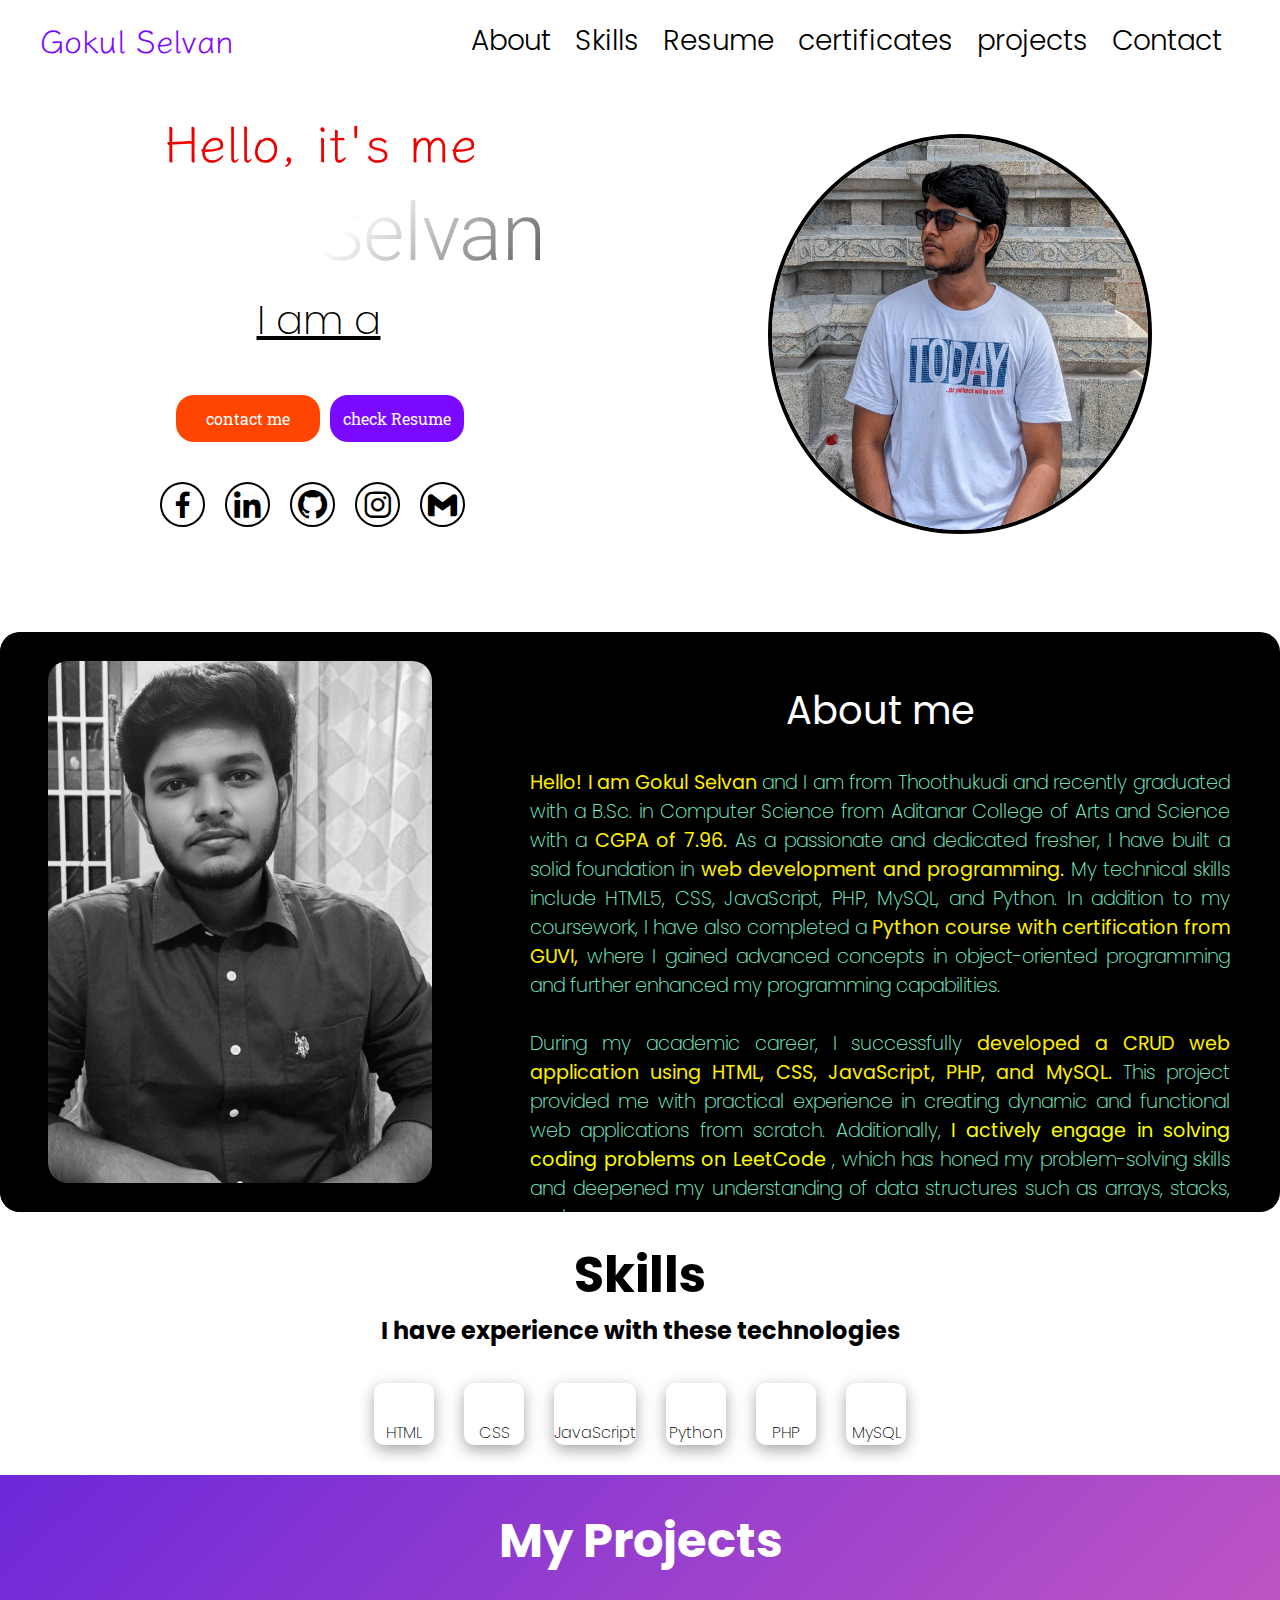
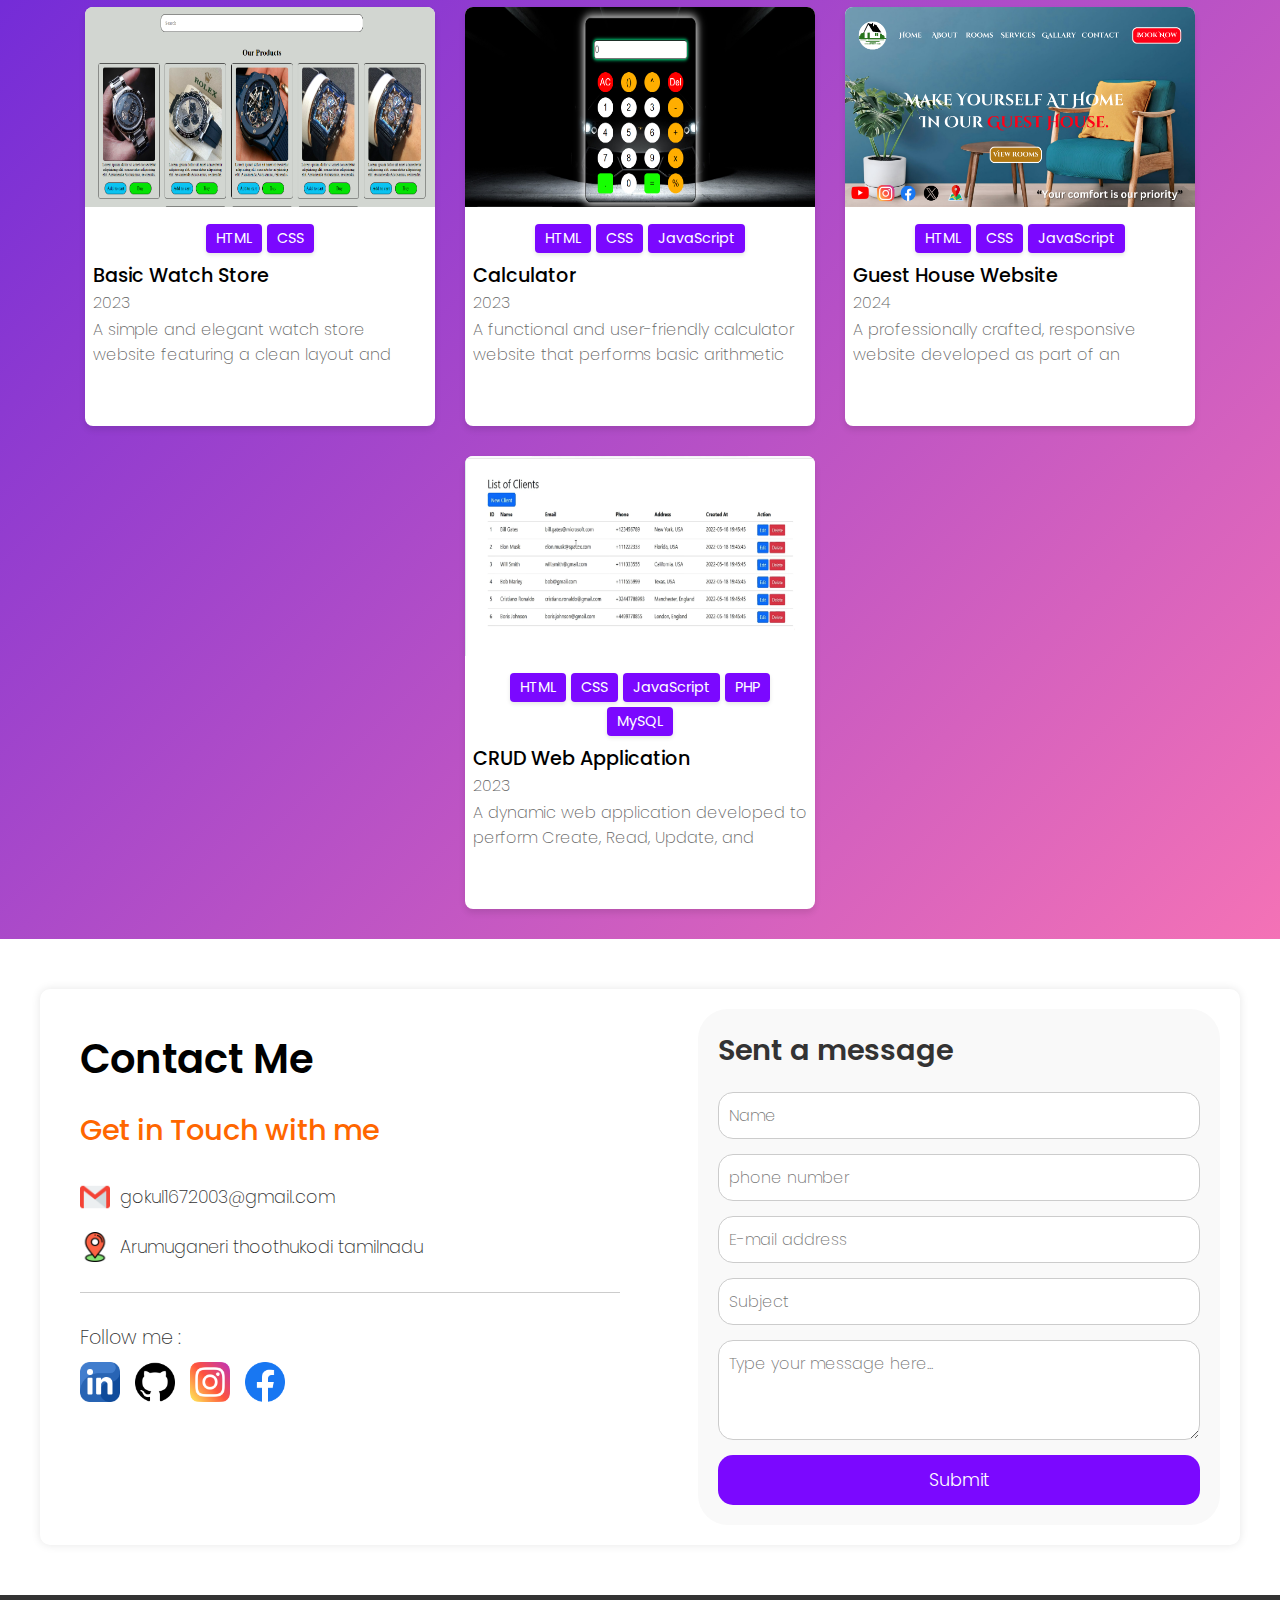
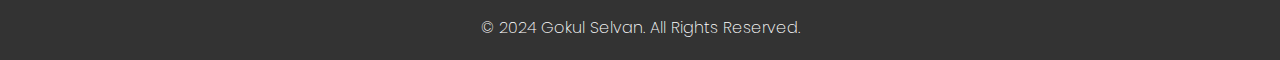
<file: index.html>
<!DOCTYPE html>
<html lang="en">
<head>  
    <meta charset="UTF-8">
    <meta name="viewport" content="width=device-width, initial-scale=1.0">
    <title>personal porfolio</title>

    <!-- css  stylesheet-->
    <link rel="stylesheet" href="nav bar.css"><!-- nav bar section style-->
    <link rel="stylesheet" href="style for main.css"> 
    <link rel="stylesheet" href="about.css"> 
    <link rel="stylesheet" href="skills and project.css">
    <link rel="stylesheet" href="contact style.css">
    <link rel="stylesheet" href="up arrow and last footer sectionstyle.css">

    

<!--  -->
    <!-- icon links -->
    <link href='https://unpkg.com/boxicons@2.1.4/css/boxicons.min.css' rel='stylesheet'>
   <!--  font awesome cdn --> <link rel="stylesheet" href="https://cdnjs.cloudflare.com/ajax/libs/font-awesome/6.5.2/css/all.min.css" integrity="sha512-SnH5WK+bZxgPHs44uWIX+LLJAJ9/2PkPKZ5QiAj6Ta86w+fsb2TkcmfRyVX3pBnMFcV7oQPJkl9QevSCWr3W6A==" crossorigin="anonymous" referrerpolicy="no-referrer" />
</head>
<body>
 <script src="up arrow.js"></script>
  <!-- up arrow start -->
  <div id="progress">
    <span id="progress-value"><i class='bx bx-up-arrow-alt'></i></span>
  </div>
  <!-- up arrow end -->

<center>
     <!-- nav bar start-->

     <nav>
        <Div class="logo">
            Gokul Selvan
        </Div>
        <ul>
            <!-- <li><a href="#home">Home</a></li> -->
            <li><a href="#about">About</a></li>
            <li><a href="#Skills">Skills</a></li>
            <li><a href="https://drive.google.com/file/d/15gai4jaGYOOHX-tkbhBma88Av62Hi9qa/view?usp=sharing" target="_blank">Resume</a></li>
            <li><a href="certificate.html" target="_blank">certificates</a></li>
            <li><a href="#project">projects</a></li>
            <li><a href="#contact">Contact</a></li>
        </ul>

        <div class="menu"> <!-- hamburger menu -->
            <div class="menu-line"></div>
            <div class="menu-line"></div>
            <div class="menu-line"></div>
        </div>


     </nav>

     <!-- nav bar end -->


<!-- main start -->



<main class="maincontainer content">

    <!-- Video Background -->
    <!-- <div class="video-background">
        <video autoplay muted loop>
            <source src="b2.mp4" type="video/mp4">
            Your browser does not support the video tag.
        </video>
    </div> -->

    <!-- Content Divs -->
    <div class="main-div1">
        <h3 class="c1">Hello, it's me</h3>
        <h3 class="animate-charcter">Gokul Selvan</h3>
        <h1>
            <a href="" class="typewrite c3" data-period="2000" data-type='["I am a Web developer","I am a Front-end developer" ]'>
                <span class="wrap"></span>
            </a>
        </h1><br>

        <div class="main-btn-container">
          <a href="#contact" class="main-btn-contact">contact me</a>
          <a  class="main-btn-resume" target="_blank" href="https://drive.google.com/file/d/15gai4jaGYOOHX-tkbhBma88Av62Hi9qa/view?usp=sharing">check Resume</a>
        </div>
        
        <div class="social">
            <a href="https://www.facebook.com/ags.gokul"><i class='bx bxl-facebook'></i></a>
            <a href="https://www.linkedin.com/in/gokul-selvan16/"><i class='bx bxl-linkedin'></i></a>
            <a href=""><i class='bx bxl-github'></i></i></a>
            <a href="https://instagram.com/ags_gokul_?igshid=NGVhN2U2NjQ0Yg=="><i class='bx bxl-instagram'></i></a>
            <a href="mailto:gokul1672003@gmail.com"><i class='bx bxl-gmail'></i></i></a>
        </div>
    </div>

    <div class="main-div2">
        <img src="img/img1.jpg" alt="Avatar" class="img1">
    </div>

</main>

    

    <!-- main end --> 
<br><br><br>

<!-- about section start -->

<div class="aboutcontainer" id="about">
    
    <div class="about-div1">
           
        <img src="img/4.jpg" alt="Avatar" class="img2">
   
    </div>
    
    <div class="about-div2">
        <h1 style="text-align: center;">About me</h1>
        <br>
        
           
           <span> Hello! I am Gokul Selvan</span> and I am from Thoothukudi and recently graduated with a B.Sc. in Computer Science from Aditanar College of Arts and Science with a <span>CGPA of 7.96.</span> As a passionate and dedicated fresher, I have built a solid foundation in <span>web development and programming.</span> My technical skills include HTML5, CSS, JavaScript, PHP, MySQL, and Python. In addition to my coursework, I have also completed a <span>Python course with certification from GUVI,</span> where I gained advanced concepts in object-oriented programming and further enhanced</span> my programming capabilities.
         <br><br>
            During my academic career, I successfully <span >developed a CRUD web application using HTML, CSS, JavaScript, PHP, and MySQL.</span> This project provided me with practical experience in creating dynamic and functional web applications from scratch. Additionally, <span style="color: rgb(251, 255, 0);">I actively engage in solving coding problems on LeetCode </span>, which has honed my problem-solving skills and deepened my understanding of data structures such as arrays, stacks, and queues.
<br><br>
My professional objective is to continuously grow as a developer by learning new technologies and contributing to innovative projects. Currently, I am seeking job opportunities where I can apply my skills and grow professionally. I am eager to join a dynamic team and contribute to meaningful projects.
<br><br>
<span style="color: rgb(255, 255, 255);">Please feel free to contact me or connect with me on LinkedIn to discuss potential opportunities. </span> 
        
    </div>


</div>

<!-- about section end -->


<!-- skill section start -->

<br>
<div class="skill-container" id="Skills">

    <div class="skill-div1">
        <p style="font-weight: bold;">Skills</p>
        <h2 style="font-weight: bold;">I have experience with these technologies</h2>
    </div>
<br>
    <div class="skill-div2">

        <div class="skill">
            <i class="fa-brands fa-html5 skill-icon" style="color: orangered;"></i>
            <p>HTML</p>
        </div>
        <div class="skill">
            <i class="fa-brands fa-css3-alt skill-icon" style="color: rgb(1, 49, 182);"></i>
            <p>CSS</p>
        </div>
        <div class="skill">
            <i class="fa-brands fa-js skill-icon" style="color: rgb(235, 231, 7);"></i>
            <p>JavaScript</p>
        </div>
        <!-- <div class="skill">
            <i class="fa-brands fa-react skill-icon" style="color: cyan;"></i>
            <p>React</p>
        </div>
        <div class="skill">
            <i class="fa-brands fa-bootstrap skill-icon" style="color: rgb(137, 0, 179);"></i>
            <p>Bootstrap</p>
        </div> -->
       
        <!-- <div class="skill">
            <i class="fa-brands fa-git-alt skill-icon" style="color: rgb(255, 0, 0);"></i>
            <p>Git</p>
        </div>
        <div class="skill">
            <i class="fa-brands fa-github skill-icon" style="color: rgb(0, 0, 0);"></i>
            <p>GitHub</p> 
        </div>-->
        <div class="skill">
            <i class="fa-brands fa-python skill-icon" style="background: linear-gradient(140deg, #306998 50%, #ffd43b 50%); -webkit-background-clip: text; -webkit-text-fill-color: transparent;"></i>
            <p>Python</p>
        </div>
        <div class="skill">
            <i class="fa-brands fa-php skill-icon" style="color: rgb(0, 42, 121);"></i>
            <p>PHP</p>
        </div>
        <div class="skill">
            <i class="fa-solid fa-database skill-icon" style="color: rgb(0, 42, 121);"></i>
            <p>MySQL</p>
        </div>
        <!-- <div class="skill">
            <i class="fa-brands fa-laravel skill-icon" style="color: orangered;"></i>
            <p>Laravel</p>
        </div> -->
    </div>
</div>

</center>

<!--  skill section end -->


<!-- project section start -->

<section id="projects" >
    <h2>My Projects</h2>

<div class="project-grid" id="project">

     <!-- project 1 -->
      <div class="project-card">
        <div class="project-image">
          <img src="img/img1.png" alt="Project 1 Screenshot">
        </div>
        <div class="tech-stack">
          <span class="tech-item">HTML</span>
          <span class="tech-item">CSS</span>
          <!-- <span class="tech-item">JavaScript</span> -->
        </div>
        <div class="project-info">
          <h3>Basic Watch Store</h3>
          <p class="project-year">2023</p>
          <p class="description">
            A simple and elegant watch store website featuring a clean layout and responsive design. The project showcases product listings with detailed descriptions, pricing information, and a user-friendly interface for browsing and purchasing watches.
          </p>
          <div class="buttons">
            <a href="https://github.com/Gokul1234678/watch-store/tree/main" target="_blank" class="view-code">View Code</a>
            <a href="https://ags16.neocities.org/watch%20store/" class="view-live" target="_blank">View Live App</a>
           
          </div>
        </div>
    </div>

    <!-- project 2 -->
    <div class="project-card">
        <div class="project-image">
          <img src="img/img2.png" alt="Project 1 Screenshot">
        </div>
        <div class="tech-stack">
          <span class="tech-item">HTML</span>
          <span class="tech-item">CSS</span>
          <span class="tech-item">JavaScript</span>
        </div>
        <div class="project-info">
          <h3>Calculator</h3>
          <p class="project-year">2023</p>
          <p class="description">
            A functional and user-friendly calculator website that performs basic arithmetic operations. This project demonstrates proficiency in JavaScript and provides a sleek, minimalistic interface for performing quick calculations.
          </p>
          <div class="buttons">
            <a href="https://github.com/Gokul1234678/calculator-website/tree/main" class="view-code" target="_blank">View Code</a>
            <a href="https://ags16.neocities.org/calculator/" target="_blank" class="view-live">View Live App</a>
          </div>
        </div>
    </div>
    
   <!-- project 3 -->
    <div class="project-card">
        <div class="project-image">
          <img src="img/img3.png" alt="Project 1 Screenshot">
        </div>
        <div class="tech-stack">
          <span class="tech-item">HTML</span>
          <span class="tech-item">CSS</span>
          <span class="tech-item">JavaScript</span>
        </div>
        <div class="project-info">
          <h3>Guest House Website</h3>
          <p class="project-year">2024</p>
          <p class="description">
            A professionally crafted, responsive website developed as part of an internship project. The site focuses on clear room details, a user-friendly booking process, and an organized gallery, all designed to provide a seamless experience across all devices.
          </p>
          <div class="buttons">
            <a href="https://github.com/Gokul1234678/kingsukh-guest-house-website/tree/main" target="_blank" class="view-code">View Code</a>
            <a href="https://ags16.neocities.org/guest%20house%20website/" target="_blank" class="view-live">View Live App</a>
          </div>
        </div>
    </div>

    <!-- project 4 -->
    <div class="project-card">
        <div class="project-image">
          <img src="img/img4.jpg" alt="Project 1 Screenshot">
        </div>
        <div class="tech-stack">
          <span class="tech-item">HTML</span>
          <span class="tech-item">CSS</span>
          <span class="tech-item">JavaScript</span>
          <span class="tech-item">PHP</span>
          <span class="tech-item">MySQL</span>
        </div>
        <div class="project-info">
          <h3> CRUD Web Application</h3>
          <p class="project-year">2023</p>
          <p class="description">
            A dynamic web application developed to perform Create, Read, Update, and Delete (CRUD) operations using HTML, CSS, JavaScript, PHP, and MySQL. This project highlights efficient data management and showcases a user-friendly interface for seamless interaction with the database.
          </p>
          <div class="buttons">
            <a href="#" class="view-code" onclick="showCodeAlert()" data-toggle="tooltip" title="Source code currently unavailable for this project." >View Code</a>
            <a href="#" class="view-live"  data-toggle="tooltip" title="The live demo for this project is currently unavailable." onclick="showAlert()">View Live App</a>
          </div>
        </div>
    </div>


      <!-- Repeat for other projects -->
</div>
</section>
<!-- <br><div style="display: block;"> <a href="" style="text-align: center; color: #ffd43b;">Read more</a></div> -->
<!-- project section end -->


<!-- contact start -->

<div class="contact-container" id="contact">
  <div class="contact-info">
      <h1 style="font-weight: 600;">Contact Me</h1>
      <h2 style="font-weight: 500;">Get in Touch with me</h2>

      <!-- <div class="info-item">
          <img src="img/phone.png" alt="Phone Icon">
          <a href="tel:+917868848748">+91 7868848748</a>
      </div> -->
      <div class="info-item">
          <img src="img/gmail.png" alt="Email Icon">
          <a href="mailto:gokul1672003@gmail.com">gokul1672003@gmail.com</a>
      </div>
      <div class="info-item">
        <img src="img/location.png" alt="Location Icon">
        <p>Arumuganeri thoothukodi tamilnadu</p>
    </div>
      <hr>
      <div class="social-follow">
          <p>Follow me :</p>
          <a href="https://www.linkedin.com/in/gokul-selvan16"><img src="img/linkedin.png" alt="linkedin"></a>
          <a href="https://github.com/Gokul1234678"><img src="img/github.png" alt="github"></a>
          <a href="https://www.instagram.com/ags_gokul_?utm_source=qr&igsh=dmo1M3FjdTk5ZThy"><img src="img/insta.png" alt="Instagram"></a>
          <a href="https://www.facebook.com/login/"><img src="img/f.png" alt="Facebook"></a>
         
         
      </div>
  </div>

  <div class="contact-form" id="contact">
      <h2 style="font-weight: 550;">Sent a message</h2>
      <form action="https://api.web3forms.com/submit" method="POST">
        <input type="hidden" name="access_key" value="560063b9-cf54-4deb-af41-d89f217e249e">
          <input type="text" name="Name" placeholder="Name" required>
          <input type="number" name="phone number" id="phone" placeholder="phone number" required>
          <input type="email" name="E-mail address" placeholder="E-mail address" required>
          <input type="text" name="Subject" id="subject" placeholder="Subject" required>
          <textarea name="message" placeholder="Type your message here..." required></textarea>
          <button type="submit">Submit</button>
      </form>
  </div>
</div>
<!-- contact end -->

<!-- footer start -->
<footer class="footer">
  <div class="container">
      <p>&copy; 2024 Gokul Selvan. All Rights Reserved.</p>
  </div>
</footer>

<!-- footer end -->







<script src="script for typing.js"></script> 
<script>
// hand burger menu
    const menu=document.querySelector('.menu')
    const menulist=document.querySelector('nav ul')
    menu.addEventListener('click',()=>{
        menulist.classList.toggle('show-menu')
    })

// project js
    function showAlert() {
    alert('The live demo for this project is currently unavailable. Please check back later.');
    }
    function showCodeAlert() {
    alert("Source code currently unavailable for this project.");
}

// up arrow js 

</script>

</body>
</html>
</file>
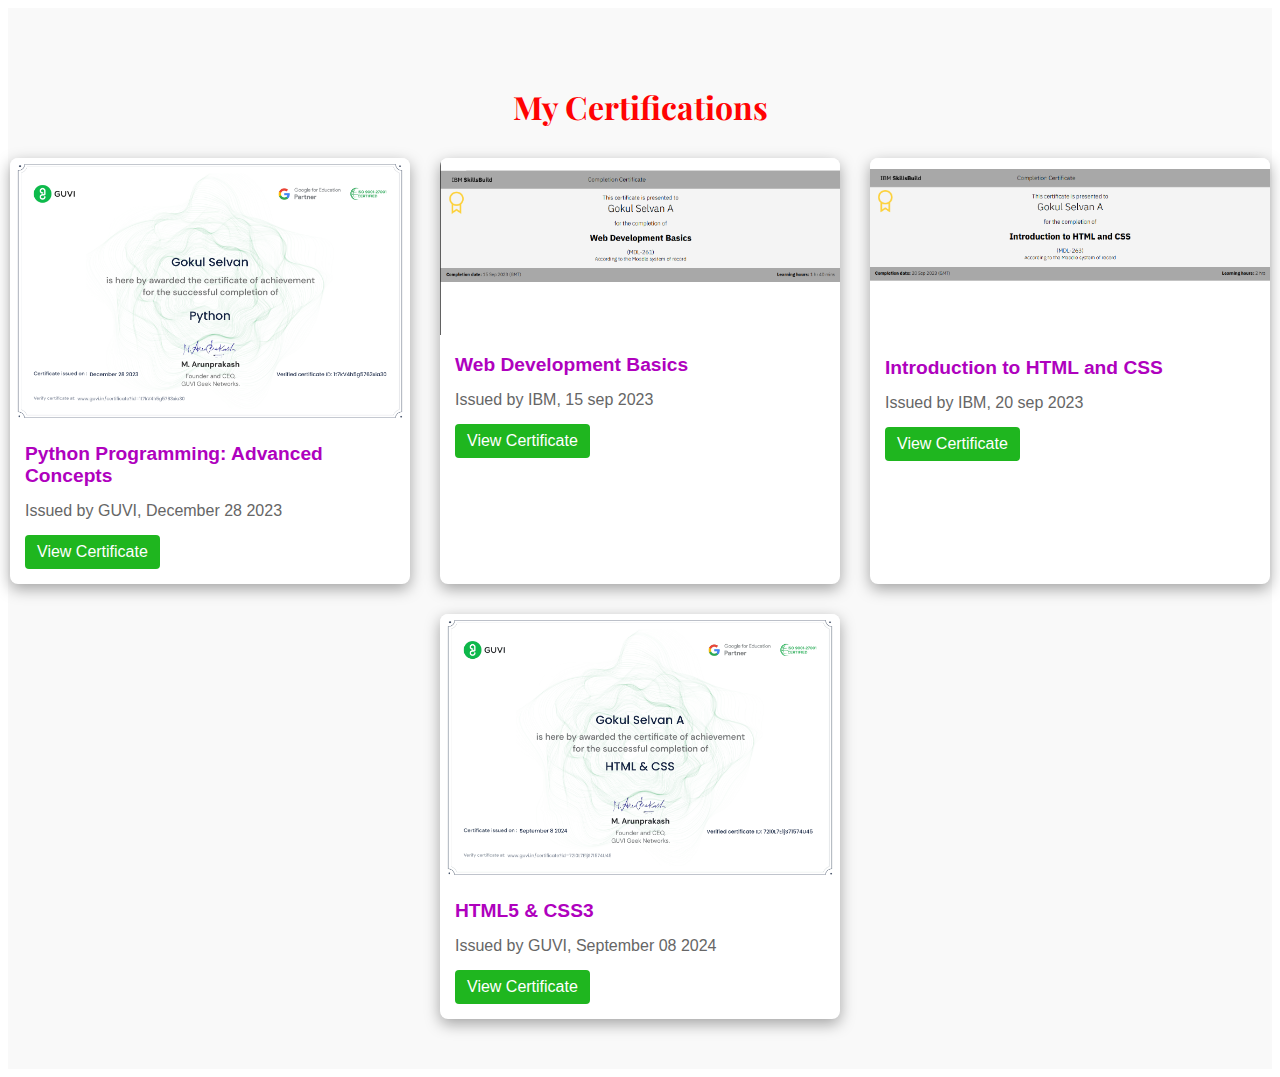
<file: certificate.html>
<!DOCTYPE html>
<html lang="en">
<head>
    <meta charset="UTF-8">
    <meta name="viewport" content="width=device-width, initial-scale=1.0">
    <title>certificates</title>
<style>
  @import url('https://fonts.googleapis.com/css2?family=Playfair+Display:ital,wght@0,400..900;1,400..900&display=swap');
  body{
    font-family:'Segoe UI', Tahoma, Geneva, Verdana, sans-serif, serif;
  }
  #certificates {
    padding: 50px 0;
    text-align: center;
    background-color: #f9f9f9;
}

#certificates h2 {
    font-size: 2em;
    margin-bottom: 30px;
    color: #ff0303;
    font-family: "Playfair Display", serif;
    font-optical-sizing: auto;
    
}

.certificate-grid {
    display: flex;
    flex-wrap: wrap;
    gap: 30px;
    justify-content: center;
}

.certificate-card {
    background-color: #fff;
    border-radius: 8px;
    overflow: hidden;
    max-width: 400px;
    box-shadow: 0 4px 6px rgba(0, 0, 0, 0.1);
    transition: transform 0.3s ease;
    text-align: left;
    box-shadow: rgba(0, 0, 0, 0.35) 0px 5px 15px;
}

.certificate-card:hover {
    transform: scale(1.05);
}

.certificate-image {
    width: 100%;
    cursor: pointer;
}

.certificate-card h3 {
    font-size: 1.2em;
    margin: 15px;
    color: #af01be;
}

.certificate-card p {
    margin: 0 15px 15px;
    color: #666;
}

.certificate-card a {
    display: inline-block;
    margin: 0 15px 15px;
    padding: 8px 12px;
    color: #ffffff;
    background-color: rgb(31, 182, 31);
    text-decoration: none;
    border-radius: 4px;
    transition: background-color 0.3s ease;
}

.certificate-card a:hover {
    background-color: rgb(25, 148, 25);;
}

/* Modal Styling */
.modal {
    display: none;
    position: fixed;
    z-index: 1;
    left: 0;
    top: 0;
    width: 100%;
    height: 100%;
    overflow: auto;
    background-color: rgba(0, 0, 0, 0.9);
}

.modal-content {
    margin: 15% auto;
    display: block;
    width: 80%;
    max-width: 700px;
    border-radius: 8px;
}

.close {
    position: absolute;
    top: 15px;
    right: 25px;
    color: #fff;
    font-size: 35px;
    font-weight: bold;
    cursor: pointer;
}

.caption {
    margin: 20px auto;
    text-align: center;
    color: #ccc;
    font-size: 1em;
}

@media (max-width: 768px) {
    .certificate-grid {
        flex-direction: column;
        align-items: center;
    }

    .modal-content {
        width: 90%;
    }
}

</style>
</head>
<body>

  <section id="certificates">
    <h2>My Certifications</h2>
    <div class="certificate-grid">

               

        <!-- certificate 1 python -->
        <div class="certificate-card">
            <img src="img/certi 1.png" alt="Certificate Title 1" class="certificate-image" onclick="openModal('certificate1')">
            <h3>Python Programming: Advanced Concepts</h3>
            <p>Issued by GUVI, December 28 2023</p>
            <a href="https://www.guvi.in/verify-certificate?id=1t7kV4h5g5763xia30#" target="_blank">View Certificate</a>
        </div>
          <!-- this is used to display a full-size view of a certificate when a "user clicks on a certificate thumbnail." -->
        <div id="certificate1" class="modal">
          <span onclick="closeModal()" class="close">&times;</span>
          <img class="modal-content" src="img/certi 1.png" alt="Certificate Title 1">
          <div class="caption">Python Programming: Advanced Concepts - Issued by GUVI, December 28 2023</div>
      </div>


        <!-- certificate 2 basic web -->
        <div class="certificate-card">
            <img src="img/certi 2.png" alt="Certificate Title 2" class="certificate-image" onclick="openModal('certificate2')">
            <h3>Web Development Basics</h3>
            <p>Issued by IBM, 15 sep 2023</p>
            <a href="img/certi 2.png" target="_blank">View Certificate</a>
        </div>
        <div id="certificate2" class="modal">
          <span onclick="closeModal()" class="close">&times;</span>
          <img class="modal-content" src="img/certi 2.png" alt="Certificate Title 2">
          <div class="caption">Web Development Basics - Issued by IBM, 15 sep 2023</div>
      </div>


        <!-- certificate 3 Introduction to HTML and CSS -->
      <div class="certificate-card">
          <img src="img/certi 3.png" alt="Certificate Title 3" class="certificate-image" onclick="openModal('certificate3')">
          <h3>Introduction to HTML and CSS  </h3>
          <p>Issued by IBM, 20 sep 2023</p>
          <a href="img/certi 3.png" target="_blank">View Certificate</a>
      </div>
      <div id="certificate3" class="modal">
        <span onclick="closeModal()" class="close">&times;</span>
        <img class="modal-content" src="img/certi 3.png" alt="Certificate Title 2">
        <div class="caption">ntroduction to HTML and CSS - Issued by IBM, 20 sep 2023</div>
    </div><!-- Repeat modal structure for more certificates -->


     <!-- certificate 4 html css -->
     <div class="certificate-card">
        <img src="img/certi 4.png" onclick="openModal('certificate4')" alt="Certificate Title 4" class="certificate-image" >
        <h3>HTML5 & CSS3</h3>
        <p>Issued by GUVI, September 08 2024</p>
        <a href="https://www.guvi.in/verify-certificate?id=72l0L7E1jS71574U45&course=htmlcssenglish" target="_blank">View Certificate</a>
    </div>
      <!-- this is used to display a full-size view of a certificate when a "user clicks on a certificate thumbnail." -->
    <div id="certificate4" class="modal">
      <span onclick="closeModal()" class="close">&times;</span>
      <img class="modal-content" src="img/certi 4.png" alt="Certificate Title 4">
      <div class="caption">HTML5 & CSS3 - Issued by GUVI,  September 08 2024</div>
    </div>

        <!-- Repeat for more certificates -->
         <!-- if you are going to add new certificate you need to change 3 things -->

    </div>
</section>






   <script>
    function openModal(certificateId) {
    document.getElementById(certificateId).style.display = "block";
}

function closeModal() {
    const modals = document.querySelectorAll('.modal');
    modals.forEach(modal => modal.style.display = "none");
}

window.onclick = function(event) {
    const modals = document.querySelectorAll('.modal');
    modals.forEach(modal => {
        if (event.target == modal) {
            modal.style.display = "none";
        }
    });
}

   </script>   
</body>
</html>
</file>
<file: nav bar.css>
@import url('https://fonts.googleapis.com/css2?family=Poppins:ital,wght@0,100;0,200;0,300;0,400;0,500;0,600;0,700;0,800;0,900;1,100;1,200;1,300;1,400;1,500;1,600;1,700;1,800;1,900&display=swap');

/* nav bar style */

*{
    margin: 0;
    padding: 0;
    font-family: "Poppins", sans-serif;
   font-weight: 200;
   /* font-style: normal; */
   /* max-width: 1920px; */


}

nav{
    font-size: 28px; 
    padding: 20px;
    /* background-color: whitesmoke; */
    background-color: rgb(255, 255, 255);
    
    display: flex;
    flex-direction: row;
    align-items: center;
    justify-content: space-between;

     
   
}
.logo{
    font-size: 2rem;
    font-weight: bolder;
    padding-left: 20px;
    color: #7b08ff;

    font-family: "LXGW WenKai TC", cursive;
    font-weight: 300;
    font-style: normal;
}
.logo:hover{
    cursor: default;
}
nav a{
    text-decoration: none;
    color: rgb(0, 0, 0);
    font-weight: 350;
    
    
    text-decoration-color:whitesmoke ;
    /* transition: text-decoration 0.5s */
}

nav a:hover{
   
    color: rgb(255, 19, 2);

    text-decoration: underline;
    text-underline-offset:1rem;
}

nav li{
    display: inline-block;
    margin:0 8px;
}

nav ul{
    padding-right: 30px;
}


/* .menu-line{
    height: 3px;
    width: 20px;
    background-color: black;
    margin-bottom: 3px;
    
} */
.menu{
    cursor: pointer;
    display: none;
}




@media all and (max-width:1100px){

    nav{
        flex-direction: column;
        font-size: 40px;
        display: flex;
        justify-content: center;
        align-items: center;
    }

    nav li{
        display: block;
        margin: 10px 0;
    }
    nav li a{
        font-size: .7em;
        font-weight: 500;
    }
    nav ul{
        display: none;
    }
    
    
    .logo{
        align-self: flex-start;
        font-size: 10vw;
        font-weight: bolder;
        
        
    }

    nav ul{
    padding-right: 0px;
        }

    /* nav li:hover{

        background-color: rgb(0, 0, 0);
  
        } */


    .menu-line{
        height: 3px;
        width: 30px;
        background-color: black;
        margin-bottom: 8px;
        
        
    }

    .menu{
        display: block;
        position: absolute;
        top: 9vw;
        right: 5vw;
       
    }

    .show-menu{
        display: block;
    }
    
}

@media screen and  (max-width:500px){
    
   

}
</file>
<file: style for main.css>
/* @import url('https://fonts.googleapis.com/css2?family=Exo+2:ital,wght@0,100..900;1,100..900&display=swap'); */
/* @import url('https://fonts.googleapis.com/css2?family=Lumanosimo&display=swap'); */
@import url('https://fonts.googleapis.com/css2?family=LXGW+WenKai+TC:wght@300;400;700&display=swap');
@import url('https://fonts.googleapis.com/css2?family=Kode+Mono:wght@400..700&family=Roboto+Slab:wght@100..900&display=swap');
@import url('https://fonts.googleapis.com/css2?family=Roboto+Slab:wght@100..900&family=Roboto:ital,wght@0,100;0,300;0,400;0,500;0,700;0,900;1,100;1,300;1,400;1,500;1,700;1,900&display=swap');

html {
    scroll-behavior: smooth;
      background-color: #000000;
      max-width: 1920px;
    margin: 0px auto;

  }
  body{
    background-color: white;
  }




/* Main content style */
.maincontainer {  
    /* position: relative; */
    display: grid;
    grid-template-columns: 1fr 1fr;
    justify-content: center;
    align-items: center;
    padding-top: 2.2%;
    background-color: white;
    max-width: 1920px;
    margin: 0px auto; 
    
    /* z-index: 1; Ensure content appears above the video */
}


.maincontainer img{   
 
    border-radius: 50%;
    width: 60%;
    height: 400px;
    /* width: 400px;
     */ 
    border: 4px solid rgb(0, 0, 0);
    /* transition: transform 0.3s ease;  */

 }
.maincontainer img:hover{
    border: none;
 transition: 0.5s;
cursor: pointer;
 box-shadow: 0 0 50px 10px rgb(54, 54, 54)
 ,0 0 30px 10px rgb(54, 54, 54);
 transform: scale(1.1); 
}


 .main-div1{
    display: flex;
    flex-direction: column;
    justify-content: center;
    align-items: center;
    gap: 10px;
 }

 .main-div2{
    display: flex;
    flex-direction: column;
    justify-content: center;
    align-items: center;
 }

 .c1 {
    font-size: 50px;
    font-weight: 300;
    color: rgb(238, 0, 0);
    

    font-family: "LXGW WenKai TC", cursive;
    font-weight: 300;
    font-style: normal;

}

.c2 {
    font-size: 80px;
    color: rgb(0, 0, 0);
}

.c3 {
    font-size: 40px;
    color: rgb(0, 0, 0);
    /* font-family: 'Roboto', sans-serif; */
    font-weight: lighter;



}

 .animate-charcter {

    background-image: linear-gradient(-225deg,
            rgb(255, 255, 255) 0%,
            #ffffff 29%,
            rgb(0, 0, 0) 67%,
            rgb(0, 0, 0) 100%);
    background-size: auto auto;
    background-clip: border-box;
    background-size: 200% auto;
    color: #000000;
    background-clip: text;
    /* text-fill-color: transparent; */
    -webkit-background-clip: text;
    -webkit-text-fill-color: transparent;
    animation: textclip 4s linear infinite;
    display: inline-block;
    font-size: 80px;


    font-family: "Roboto", sans-serif;
    font-weight: 300;
    font-style: normal;
    
}

@keyframes textclip {
    to {
        background-position: 200% center;
    }
}


/* main-btn-container start */
.main-btn-container{
    display: grid;
    grid-template-columns: 1fr 1fr;
    
}
.main-btn-container a{
    /* background-color: rgb(177, 0, 231); */
    text-decoration: none;
    color: white;
    font-weight: 400;
    padding: 13px;
    border-radius: 18px;
    
    font-family: "Roboto Slab", serif;
    font-optical-sizing: auto;

    font-style: normal;

}
.main-btn-contact{
    /* background-color: rgb(255, 35, 27); */
    background-color: orangered;
}
.main-btn-contact:hover {
    background-color: rgb(236, 27, 20);
    

} 
.main-btn-resume{
    background-color: #7b08ff;
    margin-left: 10px;
}
.main-btn-resume:hover{
    background-color: #7007e9;

}
/* main-btn-container end */

/* social media links */

.social a {
    display: inline-flex;
    justify-content: center;
    align-items: center;
    width: 45px;
    height: 45px;
    background: transparent;
    border: 2px solid rgb(0, 0, 0);
    border-radius: 50%;
    font-size: 35px;
    color: rgb(0, 0, 0);
    text-decoration: none;
    margin: 30px 15px 30px 0;

}
.social a:hover {
    background:rgb(0, 0, 0);
    color: #ffffff;
    box-shadow: 0 0 20px rgb(0, 0, 0);
}
/* contact me button */
/* .button {
    font-style: italic;
    font-size: 15px;
    background-color: rgb(255, 251, 31);
    color: rgb(0, 0, 0);
    border: none;
    padding: 10px 20px;
    border-radius: 50px;
    cursor: pointer;
    transition: background-color 0.3s ease;

}

.button:hover {
    background-color: rgb(45, 226, 226);
    color: #000000;
box-shadow: 0 0 5px cyan,
0 0 25px cyan, 0 0 50px cyan,
0 0 100px cyan, 0 0 200px cyan;
} */



@media all and (max-width:1000px){

    .maincontainer{  
    
        /* font-family: 'Segoe UI', Tahoma, Geneva, Verdana, sans-serif; */
       display: grid;
       grid-template-columns: 1fr ;
       justify-content: center;
        align-items: center;
        margin-top: 2%;
    }
    .main-div2{
        margin-top: 30px;
        order: 1;
        margin-bottom: 70px;
    }  
    
    .main-div1{
        order: 2;
       
    }        
    .maincontainer img{
        width: 80%;
        height: auto;
        border: 4px solid rgb(0, 0, 0); 
       
    }


}


@media screen and  (max-width:500px){

    .maincontainer img{
        width: 80%;
        height: auto;
        border: 4px solid rgb(0, 0, 0); 
       
    }

    .c1 {
        font-size: 10vw;
        
        
    }
    
    .animate-charcter {
        font-size: 15vw;

     }
    
    .c3 {
        font-size: 8vw;
       
        font-weight: lighter;
    }
    
    
    

}

@media screen and  (max-width:350px){
    /* main-btn-container start */
    .main-btn-container a{
        
        font-weight: 400;
        padding: 5px;
        border-radius: 18px;
        font-size: 0.5vw;
    
    }

    /* main-btn-container end */
}

@media screen and  (max-width:140px){
    /* main-btn-container start */
    .main-btn-contact{
        display: none;
    }


    /* main-btn-container end */
}
</file>
<file: about.css>
*{
   margin: 0;
   padding: 0;
}
html {
    scroll-behavior: smooth; 
  }


.aboutcontainer{
    height: 580px;
    /* max-width: 1500px; */
   display: grid;
    grid-template-columns: 0.6fr 1fr;
   /* justify-content: center;
    align-items: center; */
    background-color: black;
    color: aliceblue;
    border-radius: 20px;
    overflow: hidden;


}



.about-div1{

    background-color: black;
    display: flex;
    justify-content: center;
    align-items: center;
    border-radius: 20px;
    /* background-color: blue; */
    /* max-height: 600px; */
}

.aboutcontainer img{   
 
    border-radius: 20px;
    /* width: 35vw; */
    width:80% ;
    height: auto;
    max-height: 90%;
    /* overflow-y: scroll; */
    /* max-height: 600px; Maintain aspect ratio */
    
    filter: grayscale(100%);

    /* box-shadow: 0 0 20px 10px rgb(6, 255, 243); */
 
 }
 
 .aboutcontainer img:hover{
    transition: 1s;
    filter: grayscale(0%);
    box-shadow: 0 0 20px 10px rgb(255, 255, 255);
 }
 


 .about-div2{
    border-radius: 20px;
    padding: 50px;
    font-size: larger;
    text-align: justify;
    color: aquamarine;
    /* border: 2px white darkblue; */
    max-height: 700px;
    overflow-y: scroll;
 }
 .about-div2 pre::-webkit-scrollbar {/* this is not showing scrool bar */
   display: none; /* Safari and Chrome */
}
 .about-div2 h1{
    font-weight: bolder;
    color: rgb(255, 255, 255);
 }
 .about-div2 span{
    font-weight:bolder ;
    color: rgb(255, 238, 0);
 }

  





/* mobile display */


 @media all and (max-width:700px){
    .aboutcontainer{
        display: grid;
        grid-template-columns: 1fr;
        height: 850px;
    }
    .aboutcontainer img{   
 
        border-radius: 20px;
        width: 80%;
        /* width: 70%; */
        height: 60vh;
        /* justify-content: center;
        align-items: center; */
        margin-top: 10%;
    
        /* box-shadow: 0 0 20px 10px rgb(6, 255, 243); */
     
     }
     .aboutcontainer img:hover{
        box-shadow:none;
     }

 }


@media (min-width:1350px) {  /* it will apply when width more 1350 px it is used solve overflow problem of about me */
   .aboutcontainer{
      height: auto;
   }
}
</file>
<file: skills and project.css>
/* skill start */
.skill-container{
   

    background-color: rgb(255, 255, 255);
   /* border: red solid 2px; */
   color: rgb(0, 0, 0);
   

}
.skill-div1 p{
    font-size:50px;


}
/* .skill-div1{
    
} */
/* .skill-div2{
    padding: 50px;
    border: rgb(12, 204, 54) solid 2px;
    grid-template-columns: repeat(auto-fit,minmax(200px,1fr)) ;
} */

.skill-div2 {
    display: flex;
    flex-wrap: wrap;
    gap: 30px;
    
    justify-content: center;
    align-items: center;
    margin-top: 10px;
    margin-bottom: 30px;
    padding: 0 3%;
}

.skill {
    display: flex;
    flex-direction: column;
    align-items: center;
    font-size: 24px;
    box-shadow: rgba(0, 0, 0, 0.35) 0px 5px 15px;
    border-radius: 10px;
    background-color: white;
}
.skill:hover{
  transition: 0.3s;
transform: scale(1.1); 
}
.skill-icon{
    padding: 30px;
    padding-bottom: 2px;
    font-size: 150px;
    
}
.skill p {
    margin: 5px 0 0;
    font-size: 16px;
}
/* skill end */



/* project start */


#projects {
    text-align: center;
    padding: 30px 40px;
    background: linear-gradient(135deg, #6D28D9, #F472B6);

  }
  #projects h2{
    font-size: 3em;
    font-weight: 700;
    padding-bottom: 30px;
   color: white;
  }
  
  .project-grid {
    display: flex;
    flex-wrap: wrap;
    gap: 30px;
    justify-content: center;
  }
  
  .project-card {
    background-color: #fff;
    border-radius: 8px;
    overflow: hidden;
    max-width: 350px;
    box-shadow: 0 4px 6px rgba(0, 0, 0, 0.1); /* Card shadow */
    transition: transform 0.3s ease, box-shadow 0.3s ease; /* Smooth hover transition */
    position: relative;
    flex: 1 1 calc(25% - 20px);
  }
  
  .project-card:hover {
    transform: scale(1.05); /* Card scale on hover */
    box-shadow: 0 8px 16px rgba(0, 0, 0, 0.2); /* Shadow on hover */
  }
  
  .project-image img {
    max-width: 100%;
    height: 200px; /* Fixed image height */
    transition: transform 0.3s ease; /* Smooth image zoom on hover */
  }
  
  .project-card:hover .project-image img {
    transform: scale(1.1); /* Image zoom on hover */
  }
  
  .tech-stack {
    display: flex;
    flex-wrap: wrap;
    gap: 5px;
    padding-top: 10px;
    padding-left:10px;
    padding-right:10px;
    justify-content: center;
  }
  
  .tech-item {
    /* background: linear-gradient(285deg, rgba(208,51,255,1) 19%, rgba(0,199,110,1) 100%); */
    background-color: #7b08ff;
    /* background-color: rgb(5, 218, 255); */
    font-weight: 400;
    color: #ffffff;
    padding: 4px 10px;
    border-radius: 4px;
    box-shadow: 0 2px 4px rgba(0, 0, 0, 0.1); /* Tech stack button styling */
    font-size: 0.9em;
    transition: background-color 0.3s ease; /* Tech stack hover effect */
  }
  
 
  
  .project-info {
    padding: 8px;
    text-align: left;

  }
  
  .project-info h3 {
    font-weight:500;
    margin: 0px 0;
    font-size: 1.2em;
    transition: color 0.3s ease; /* Title color change on hover */
}
  
  .project-card:hover .project-info h3 {
    color: #ff2525; /* Title color on hover */
  }
  
  .project-year {
    color: #666;
    margin-bottom: 2px;
    transition: color 0.3s ease; /* Year color change on hover */
  }
  
  .project-card:hover .project-year {
    color: #333; /* Year color on hover */
  }
  
  .description {
    color: #666;
   height: 50px; /*  Show only 3 lines */
    overflow: hidden;
    position: relative;
    transition: height 0.3s ease, color 0.3s ease; /* Description transition */
    margin-bottom: 0; /* Remove any margin below the description */
    padding-bottom: 0; /* Remove any padding below the description */
  }
  
  .project-card:hover .description {
    height: auto;
    color: #464343; /* Expand description on hover */
  }
  
  .buttons {
    margin-top: 0; /* Remove space between description and buttons */
    display: block;
    text-align: center;
    opacity: 0; /* Initially hidden */
    transform: translateY(10px); /* Slightly moved down */
    transition: opacity 0.3s ease, transform 0.3s ease; /* Smooth transition for show-up */
  }
  
  .project-card:hover .buttons {
    opacity: 1; /* Fully visible */
    transform: translateY(0); /* Move to original position */
  }
  
  .buttons a {
    display: inline-block;
    margin: 5px 10px;
    padding: 8px 12px;
    color: #fff;
    background-color: #7b08ff;
    text-decoration: none;
    border-radius: 4px;
    transition: background-color 0.3s ease, transform 0.3s ease; /* Button hover effect */
  }
  .buttons .view-code{
    background-color: orangered;   

  }
  .buttons a:hover {
    background-color: #000000; /* Button color on hover */
    transform: translateY(-2px); /* Button movement on hover */
    color: #fff;
  }


  @media (max-width: 325px){
    #projects h2 {
        font-size: 2em;
    }

    .buttons a {
        padding: 4px 6px;
        font-size: 1vw;
        margin:0 5px ;

    }
  }
  @media (max-width: 768px) {
    .project-grid {
      flex-direction: column;
      align-items: center;
    }
  
    .project-card {
      max-width: 100%; /* Full width on smaller screens */
    }
  }
    
  
/* project end */





@media all and (max-width:1000px){
    
/* skill start */
    .skill-div1 p{
        font-size: 15vw;
    }
    .skill-div1 h2{
        font-size: 4vw;
    }
    .skill-icon{
        padding: 10px;
        padding-bottom: 2px;
        font-size: 20vw;
        
    }
    /* skill end */
}
</file>
<file: contact style.css>
@import url('https://fonts.googleapis.com/css2?family=Cinzel+Decorative&display=swap');
@import url('https://fonts.googleapis.com/css2?family=Quicksand:wght@500&display=swap');
*{
    padding: 0px;
    margin: 0px;
    /* background-color: aqua; */
    
    
}
html {
    scroll-behavior: smooth;
  }

 /* contact us start */
 * {
    margin: 0;
    padding: 0;
    box-sizing: border-box;
 }
 
 body {
    /* font-family: Arial, sans-serif; */
    background-color: #ffffff;
 }
 
 .contact-container {
    font-family: Arial, sans-serif;
    max-width: 1200px;
    margin: 50px auto;
    padding: 20px;
    display: flex;
    justify-content: space-between;
    background-color: #fff;
    border-radius: 10px;
    box-shadow: 0 0 10px rgba(0, 0, 0, 0.1);
 }
 
 .contact-info {
    width: 50%;
    padding: 20px;
 }
 
 .contact-info h1 {
    font-size: 2.5em;
    margin-bottom: 20px;
    color: #000;
 }
 
 .contact-info h2 {
    font-size: 1.8em;
    margin-bottom: 30px;
    color: #ff6600;
 }
 
 .info-item {
    display: flex;
    align-items: center;
    margin-bottom: 20px;
 }
 
 .info-item img {
    width: 30px;
    height: 30px;
    margin-right: 10px;
 }
 
 .info-item p, .info-item a {
    font-size: 1.1em;
    color: #333;
    text-decoration: none;
 }
 
 hr {
    margin: 30px 0;
    border: none;
    border-bottom: 1px solid #ccc;
 }
 
 .social-follow p {
    font-size: 1.2em;
    margin-bottom: 10px;
    color: #333;
 }
 
 .social-follow a {
    margin-right: 10px;
 }
 
 .social-follow img {
    width: 40px;
    height: 40px;
 }

 
 .contact-form {
    width: 45%;
    padding: 20px;
    background-color: #f9f9f9;
    border-radius: 30px;
    /* background: linear-gradient(#f8aea5,#f18aa4); */

 }
 
 .contact-form h2 {
    font-size: 1.8em;
    margin-bottom: 20px;
    color: #333;
 }
 
 .contact-form form {
    display: flex;
    flex-direction: column;
 }
 
 .contact-form input, .contact-form textarea {
    padding: 10px;
    margin-bottom: 15px;
    font-size: 1em;
    border: 1px solid #ccc;
    border-radius: 15px;
    outline: none;
 }
 
 .contact-form textarea {
    resize: vertical;
    height: 100px;
 }
 
 .contact-form button {
    padding: 12px;
    background-color: #7b08ff;
    /* background-color: #ff7f08; */

    color: #fff;
    border: none;
    border-radius: 15px;
    cursor: pointer;
    font-size: 1.1em;
    transition: background-color 0.3s;
    font-weight: 300;
 }
 
 .contact-form button:hover {
   background-color: #6d07e0;
 }
 
 @media (max-width: 768px) {
    .contact-container {
        flex-direction: column;
        align-items: center;
    }
 
    .contact-info, .contact-form {
        width: 100%;
        padding: 20px;
    }
 
    .contact-form {
        margin-top: 20px;
    }
 }
 /* contact us end */
</file>
<file: up arrow and last footer sectionstyle.css>
* {

    /* box-sizing: border-box; */

  }
  html {
    scroll-behavior: smooth;
  }
  
  #progress {
    position: fixed;
    bottom: 20px;
    right: 10px;
    z-index: 99;
    height: 70px;
    width: 70px;
    display: none;
    place-items: center;
    border-radius: 50%;
    box-shadow: 0 0 10px rgba(0, 0, 0, 0.2);
    cursor: pointer;
  }
  #progress-value {
    display: block;
    height: calc(100% - 15px);
    width: calc(100% - 15px);
    background-color: #ffffff;
    border-radius: 50%;
    display: grid;
    place-items: center;
    font-size: 35px;
    color: #000000;
  }

/* footer start */
/* Footer Styling */
.footer {
  background-color: #333;
  color: #fff;
  padding: 20px 0;
  text-align: center;
  font-size: 1em;
  position: relative;
  bottom: 0;
  width: 100%;
}

.footer p {
  margin: 0;
  padding: 0;
}

/* Container for Responsive Layout */
.container {
  max-width: 1200px;
  margin: 0 auto;
  padding: 0 15px;
}

/* Responsive font size */
@media (max-width: 768px) {
  .footer {
      font-size: 0.9em;
  }
}

@media (max-width: 480px) {
  .footer {
      font-size: 0.8em;
  }
}
</file>
